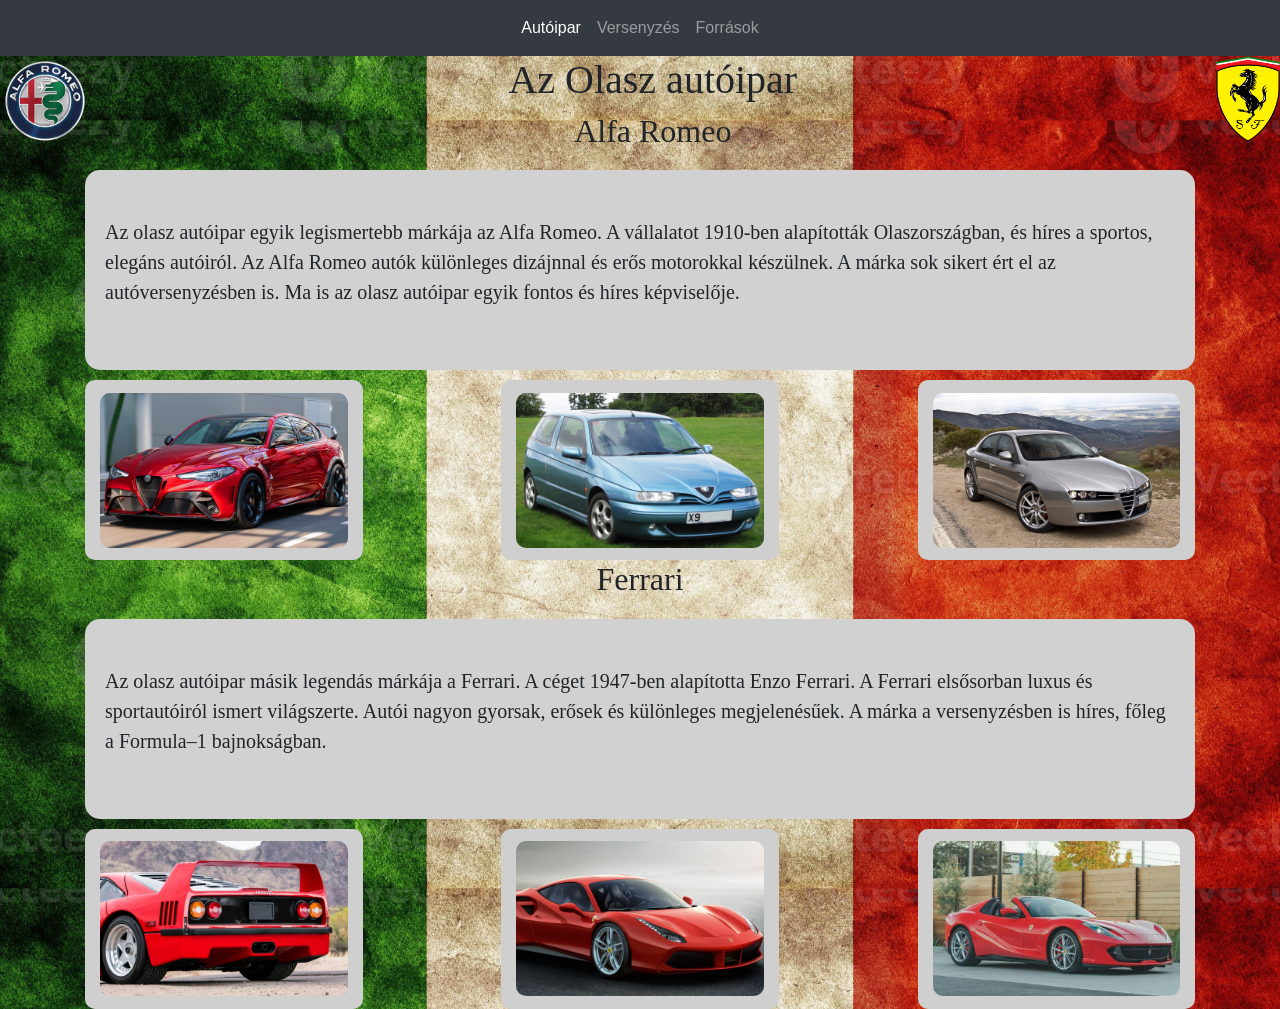
<file: Az Olasz autóipar/index.html>
<!DOCTYPE html>
<html lang="hu">

<head>
    <meta charset="UTF-8">
    <meta name="viewport" content="width=device-width, initial-scale=1.0">
    <title>Az Olasz autóipar</title>
    <link rel="stylesheet" href="style.css">
    <link rel="stylesheet" href="https://cdn.jsdelivr.net/npm/bootstrap@4.6.2/dist/css/bootstrap.min.css"
        integrity="sha384-xOolHFLEh07PJGoPkLv1IbcEPTNtaed2xpHsD9ESMhqIYd0nLMwNLD69Npy4HI+N" crossorigin="anonymous">
</head>

<body>

    <nav class="navbar navbar-expand-lg navbar-dark bg-dark">

        <div id="navbar" class="container-fluid justify-content-center">


            <button class="navbar-toggler" type="button" data-bs-toggle="collapse" data-bs-target="#navbarNav"
                aria-controls="navbarNav" aria-expanded="false" aria-label="Toggle navigation">
                <span class="navbar-toggler-icon"></span>
            </button>
            <div class="collapse navbar-collapse flex-grow-0" id="navbarNav">
                <ul class="navbar-nav">
                    <li class="nav-item">
                        <a class="nav-link active" aria-current="page" href="index.html">Autóipar</a>
                    </li>
                    <li class="nav-item">
                        <a class="nav-link" href="index2.html">Versenyzés</a>
                    </li>
                    <li class="nav-item">
                        <a class="nav-link" href="forrasok.html">Források</a>
                    </li>
                </ul>
            </div>
        </div>
    </nav>

    <a href="https://www.alfaromeo.com" target="_blank"><img src="images/alfalogo.png" id="alfa" alt="Alfa Romeo"
            class="logo img-fluid" title="Alfa Romeo"></a>



    <a href="https://www.ferrari.com/en-HU" target="_blank"><img src="images/ferrarilogo.svg.png" id="ferrari"
            alt="Ferrari" class="logo img-fluid float-right" title="Ferrari"></a>

    <h1>Az Olasz autóipar</h1>
    <h2>Alfa Romeo</h2>
    <div class="container">

        <div class="brand">
            <p>Az olasz autóipar egyik legismertebb márkája az Alfa Romeo. A vállalatot 1910-ben alapították
            Olaszországban, és híres a sportos, elegáns autóiról. Az Alfa Romeo autók különleges dizájnnal és erős
            motorokkal készülnek. A márka sok sikert ért el az autóversenyzésben is. Ma is az olasz autóipar egyik
            fontos és híres képviselője.</p>
        </div>
<div class="container-fluid">
        <div class="images row">
            <div class="imgbox col-xl-3 col-md-4 col-12"><img class="imgbox img-fluid"
                    src="images/autoiparkepek/alfaromeo1.jpg" alt="alfa1"></div>
            <div class="imgbox col-xl-3 col-md-4 col-12"><img class="imgbox img-fluid"
                    src="images/autoiparkepek/alfaromeo2.jpg" alt="alfa2"></div>
            <div class="imgbox col-xl-3 col-md-4 col-12"><img class="imgbox img-fluid"
                    src="images/autoiparkepek/alfaromeo3.jpg" alt="alfa3"></div>
        </div>
    </div>
    <h2>Ferrari</h2>
        <div class="brand">
            <p>Az olasz autóipar másik legendás márkája a Ferrari. A céget 1947-ben alapította Enzo Ferrari. A Ferrari
            elsősorban luxus és sportautóiról ismert világszerte. Autói nagyon gyorsak, erősek és különleges
            megjelenésűek. A márka a versenyzésben is híres, főleg a Formula–1 bajnokságban.</p>
        </div>
        <div class="container-fluid">
        <div class="images row">
            <div class="imgbox col-xl-3 col-md-4 col-12"><img class="imgbox img-fluid"
                    src="images/autoiparkepek/ferrari1.png" alt="ferrari1"></div>
            <div class="imgbox col-xl-3 col-md-4 col-12"><img class="imgbox img-fluid"
                    src="images/autoiparkepek/ferrari2.jpg" alt="ferrari2"></div>
            <div class="imgbox col-xl-3 col-md-4 col-12"><img class="imgbox img-fluid"
                    src="images/autoiparkepek/ferrari3.jpg" alt="ferrari3"></div>
        </div>
    </div>
    </div>




</body>

</html>
</file>
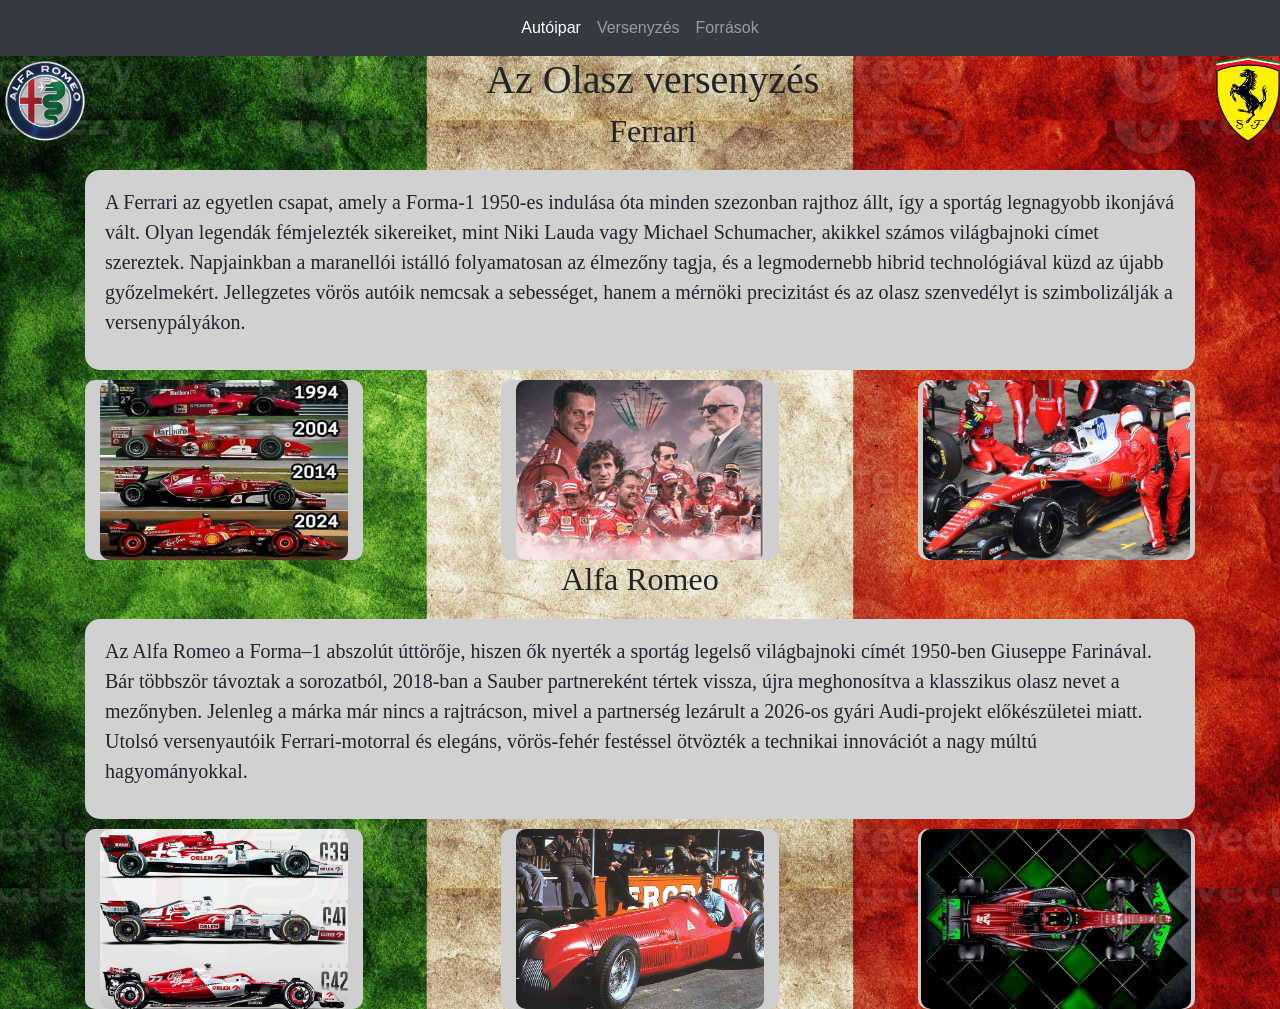
<file: Az Olasz autóipar/index2.html>
<!DOCTYPE html>
<html lang="hu">

<head>
    <meta charset="UTF-8">
    <meta name="viewport" content="width=device-width, initial-scale=1.0">
    <title>Az Olasz autóipar</title>
    <link rel="stylesheet" href="style.css">
    <link rel="stylesheet" href="https://cdn.jsdelivr.net/npm/bootstrap@4.6.2/dist/css/bootstrap.min.css"
        integrity="sha384-xOolHFLEh07PJGoPkLv1IbcEPTNtaed2xpHsD9ESMhqIYd0nLMwNLD69Npy4HI+N" crossorigin="anonymous">
</head>

<body>

    <nav class="navbar navbar-expand-lg navbar-dark bg-dark">

        <div id="navbar" class="container-fluid justify-content-center">


            <button class="navbar-toggler" type="button" data-bs-toggle="collapse" data-bs-target="#navbarNav"
                aria-controls="navbarNav" aria-expanded="false" aria-label="Toggle navigation">
                <span class="navbar-toggler-icon"></span>
            </button>
            <div class="collapse navbar-collapse flex-grow-0" id="navbarNav">
                <ul class="navbar-nav">
                    <li class="nav-item">
                        <a class="nav-link active" aria-current="page" href="index.html">Autóipar</a>
                    </li>
                    <li class="nav-item">
                        <a class="nav-link" href="index2.html">Versenyzés</a>
                    </li>
                    <li class="nav-item">
                        <a class="nav-link" href="forrasok.html">Források</a>
                    </li>
                </ul>
            </div>
        </div>
    </nav>

    <a href="https://www.alfaromeo.com" target="_blank"><img src="images/alfalogo.png" id="alfa" alt="Alfa Romeo"
            class="logo img-fluid" title="Alfa Romeo"></a>



    <a href="https://www.ferrari.com/en-HU" target="_blank"><img src="images/ferrarilogo.svg.png" id="ferrari"
            alt="Ferrari" class="logo img-fluid float-right" title="Ferrari"></a>



    <h1>Az Olasz versenyzés</h1>
    <h2>Ferrari</h2>
    <div class="container">

        <div class="brand">
            
            <p>A Ferrari az egyetlen csapat, amely a Forma-1 1950-es indulása óta minden szezonban rajthoz állt, így a
                sportág legnagyobb ikonjává vált. Olyan legendák fémjelezték sikereiket, mint Niki Lauda vagy Michael
                Schumacher, akikkel számos világbajnoki címet szereztek. Napjainkban a maranellói istálló folyamatosan
                az
                élmezőny tagja, és a legmodernebb hibrid technológiával küzd az újabb győzelmekért. Jellegzetes vörös
                autóik
                nemcsak a sebességet, hanem a mérnöki precizitást és az olasz szenvedélyt is szimbolizálják a
                versenypályákon.</p>
        </div>
        <div class="container-fluid">
        <div class="images row">
            <div class="imgbox col-xl-3 col-md-4 col-12"><img class="imgbox" src="images/kepek/sferrari1.jpg"
                    alt="sferrari1"></div>
            <div class="imgbox col-xl-3 col-md-4 col-12"><img class="imgbox" src="images/kepek/sferrari2.jpg"
                    alt="sferrari2"></div>
            <div class="imgbox col-xl-3 col-md-4 col-12"><img class="imgbox" src="images/kepek/sferrari3.jpg"
                    alt="sferrari3"></div>
        </div>
    </div>
    <h2>Alfa Romeo</h2>
        <div class="brand">
            
            <p>Az Alfa Romeo a Forma–1 abszolút úttörője, hiszen ők nyerték a sportág legelső világbajnoki címét
                1950-ben Giuseppe Farinával. Bár többször távoztak a sorozatból, 2018-ban a Sauber partnereként tértek
                vissza, újra meghonosítva a klasszikus olasz nevet a mezőnyben. Jelenleg a márka már nincs a rajtrácson,
                mivel a partnerség lezárult a 2026-os gyári Audi-projekt előkészületei miatt. Utolsó versenyautóik
                Ferrari-motorral és elegáns, vörös-fehér festéssel ötvözték a technikai innovációt a nagy múltú
                hagyományokkal.</p>
        </div>

<div class="container-fluid">
        <div class="images row">
            <div class="imgbox col-xl-3 col-md-4 col-12"><img class="imgbox" src="images/kepek/alfa1.jpg" alt="alfa1">
            </div>
            <div class="imgbox col-xl-3 col-md-4 col-12"><img class="imgbox" src="images/kepek/alfa2.jpg" alt="alfa2">
            </div>
            <div class="imgbox col-xl-3 col-md-4 col-12"><img class="imgbox" src="images/kepek/alfa3.jpg" alt="alfa3">
            </div>
        </div>
    </div>

</body>

</html>
</file>
<file: Az Olasz autóipar/style.css>
#alfa {
    width: 7%;
    height: 7%;
    float: left;
}

#ferrari {
    width: 5%;
    height: 5%;
    float: right;
}

h1 {
    text-align: center;
    font-family: Georgia, 'Times New Roman', Times, serif;

}

.container{
    width:400px;
    margin:auto;
}
 
.brand{
    background:rgb(209, 209, 209);
    height:200px;
    border-radius:15px;
    display:flex;
    align-items:center;
    justify-content:center;
    font-size:20px;
    margin-top:20px;
}
 
.images{
    display:flex;
    justify-content:space-between;
    margin-top:10px;
}
 
.imgbox{
    background:#cfcfcf;
    width:270px;
    height:180px;
    border-radius:10px;
    display:flex;
    align-items:center;
    justify-content:center;
}
 
body {
    background-image: url(images/koszoszaszlo2.jpg);
    background-repeat: repeat;
    background-size: contain;
    background-position: center;
}

#forrasok {
    color: blue;
}

@media screen and (max-width: 600px) {
    main > p > img {
        width: 90%;  
        margin: auto;
        display: block;
        margin-top: 10px;
        margin-bottom: 10px;
      }
      .images > img { 
        margin: auto;
        display: block;
        margin-top: 10px;
        margin-bottom: 10px;
      }
}

@media screen and (max-width: 400px) {
  img{
    visibility: hidden;
  } 
  header {
    background-image: none;
    background-color: rgb(216, 179, 180);
    overflow: auto;
  } 
  header > h1 {
    float: center;
    font-size: 2rem;
  }
} 

h2 {
    text-align: center;
    font-family: Georgia, 'Times New Roman', Times, serif;
}

p {
    font-family:Georgia, 'Times New Roman', Times, serif ;
    margin: auto;
    padding: 20px;
}
</file>
